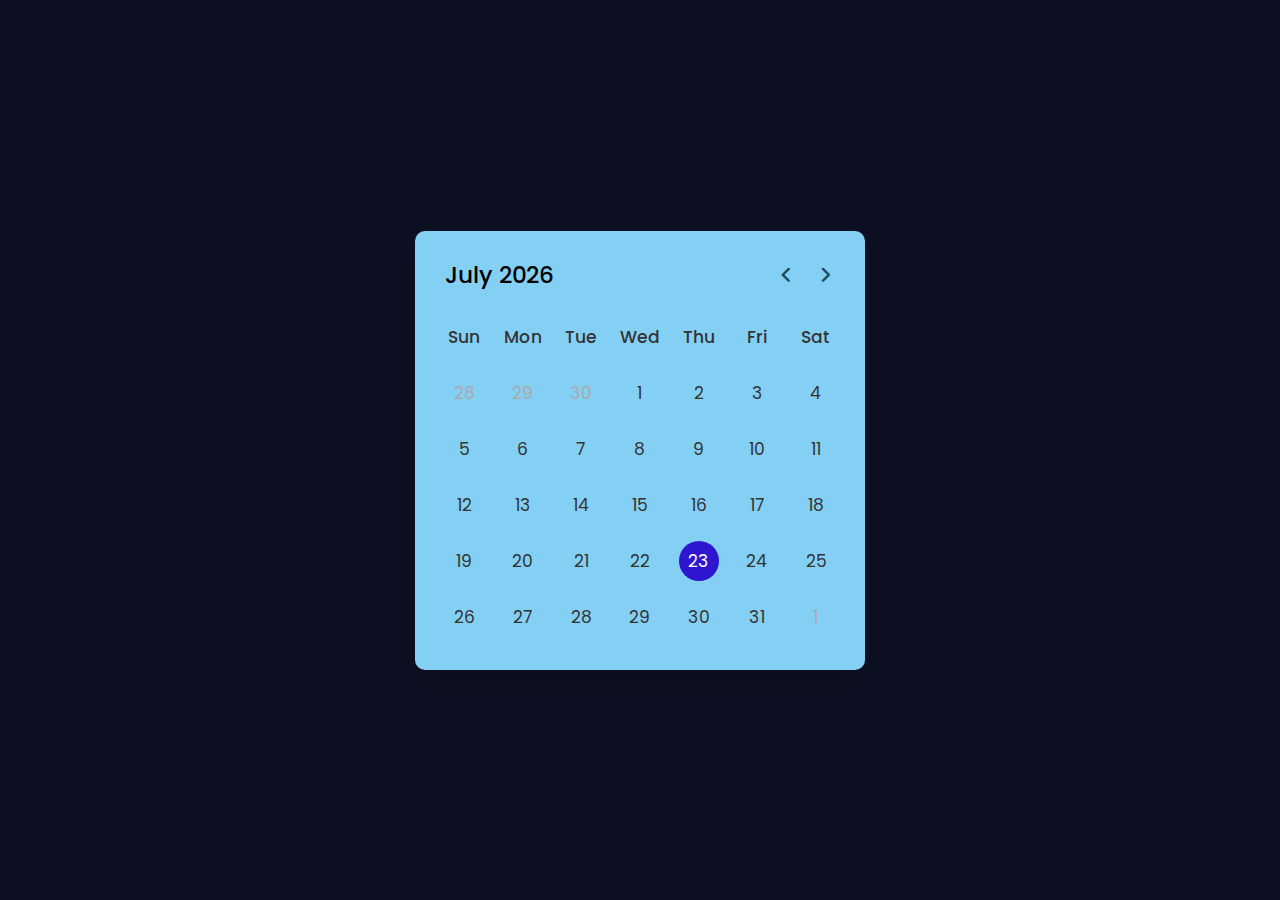
<file: index.html>
<!DOCTYPE html>
<html lang="en" dir="ltr">
  <head>
    <meta charset="utf-8">
    <title>Calendar by Gopi</title>
    <link rel="stylesheet" href="style.css">
    <meta name="viewport" content="width=device-width, initial-scale=1.0">
    <link rel="stylesheet" href="https://fonts.googleapis.com/css2?family=Material+Symbols+Rounded:opsz,wght,FILL,GRAD@20..48,100..700,0..1,-50..200">
    <script src="script.js" defer></script>
  </head>
  <body>
    <div class="wrapper">
      <header>
        <p class="current-date"></p>
        <div class="icons">
          <span id="prev" class="material-symbols-rounded">chevron_left</span>
          <span id="next" class="material-symbols-rounded">chevron_right</span>
        </div>
      </header>
      <div class="calendar">
        <ul class="weeks">
          <li>Sun</li>
          <li>Mon</li>
          <li>Tue</li>
          <li>Wed</li>
          <li>Thu</li>
          <li>Fri</li>
          <li>Sat</li>
        </ul>
        <ul class="days"></ul>
      </div>
    </div>
    
  </body>
</html>
</file>
<file: style.css>
/* Import Google font - Poppins */
@import url('https://fonts.googleapis.com/css2?family=Poppins:wght@400;500;600&display=swap');
*{
  margin: 0;
  padding: 0;
  box-sizing: border-box;
  font-family: 'Poppins', sans-serif;
}
body{
  display: flex;
  align-items: center;
  padding: 0 10px;
  justify-content: center;
  min-height: 100vh;
  background: #0c1022;
}
.wrapper{
  width: 450px;
  background: #84d0f4;
  border-radius: 10px;
  box-shadow: 0 15px 40px rgba(0,0,0,0.12);
}
.wrapper header{
  display: flex;
  align-items: center;
  padding: 25px 30px 10px;
  justify-content: space-between;
}
header .icons{
  display: flex;
}
header .icons span{
  height: 38px;
  width: 38px;
  margin: 0 1px;
  cursor: pointer;
  color: #114052ea;
  text-align: center;
  line-height: 38px;
  font-size: 1.9rem;
  user-select: none;
  border-radius: 50%;
}
.icons span:last-child{
  margin-right: -10px;
}
header .icons span:hover{
  background: #f2f2f2;
}
header .current-date{
  font-size: 1.45rem;
  font-weight: 500;
}
.calendar{
  padding: 20px;
}
.calendar ul{
  display: flex;
  flex-wrap: wrap;
  list-style: none;
  text-align: center;
}
.calendar .days{
  margin-bottom: 20px;
}
.calendar li{
  color: #333;
  width: calc(100% / 7);
  font-size: 1.07rem;
}
.calendar .weeks li{
  font-weight: 500;
  cursor: default;
}
.calendar .days li{
  z-index: 1;
  cursor: pointer;
  position: relative;
  margin-top: 30px;
}
.days li.inactive{
  color: #aaa;
}
.days li.active{
  color: #fff;
}
.days li::before{
  position: absolute;
  content: "";
  left: 50%;
  top: 50%;
  height: 40px;
  width: 40px;
  z-index: -1;
  border-radius: 50%;
  transform: translate(-50%, -50%);
}
.days li.active::before{
  background: #2e15cf;
}
.days li:not(.active):hover::before{
  background: #f2f2f2;
}
</file>
